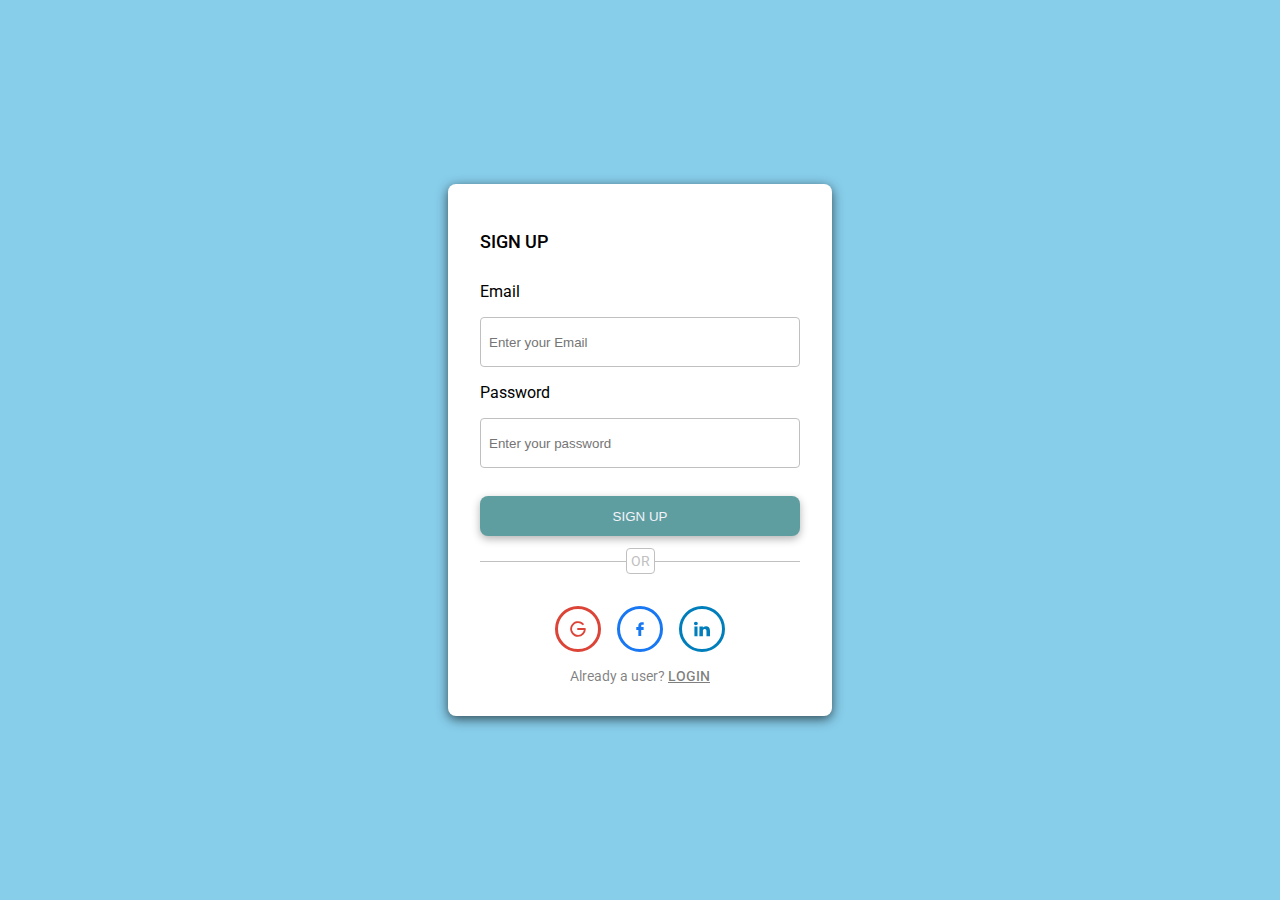
<file: index.html>
<!DOCTYPE html>
<html lang="en">
<head>
    <meta charset="UTF-8">
    <meta name="viewport" content="width=device-width, initial-scale=1.0">
    <title>Loginpage</title>
    <link rel="preconnect" href="https://fonts.googleapis.com">
    <link rel="preconnect" href="https://fonts.gstatic.com" crossorigin>
    <link href="https://fonts.googleapis.com/css2?family=Roboto:wght@300;400;500&display=swap" rel="stylesheet">
    <link rel="stylesheet" href="./css/index.css">
</head>
<body>

<div class="login-card">
    <h2>SIGN UP</h2>
    <div class="Login">
        <p>Email</p>
        <input type="text" id="username" name="username" placeholder="Enter your Email">
        <p>Password</p>  
        <input type="text" id="password" name="password" placeholder="Enter your password">
        <div id="BUTTON">
            <button>SIGN UP</button>
        </div>
      
    </div>

    
    
    
    <div class="or-line">
        <div class="line"></div>
        <div class="option">
            OR
        </div>
        <div class="line"></div>
    </div>

    <div class="social-logins">

        <div class="social-icons-holder">
            <div id="google-login" class="social-icon">
                <img src="./img/google.svg" alt="G">
            </div>
            <div id="fb-login" class="social-icon">
                <img src="./img/fb.svg" alt="G">
            </div>
            <div id="linked-in-login" class="social-icon">
                <img src="./img/linked-in.svg" alt="G">
            </div>
        </div>

        <div class="hint">
            Already a user? <a href="#">LOGIN</a>
        </div>

    </div>





</div>

    
    

   
</body>
</html>
</file>
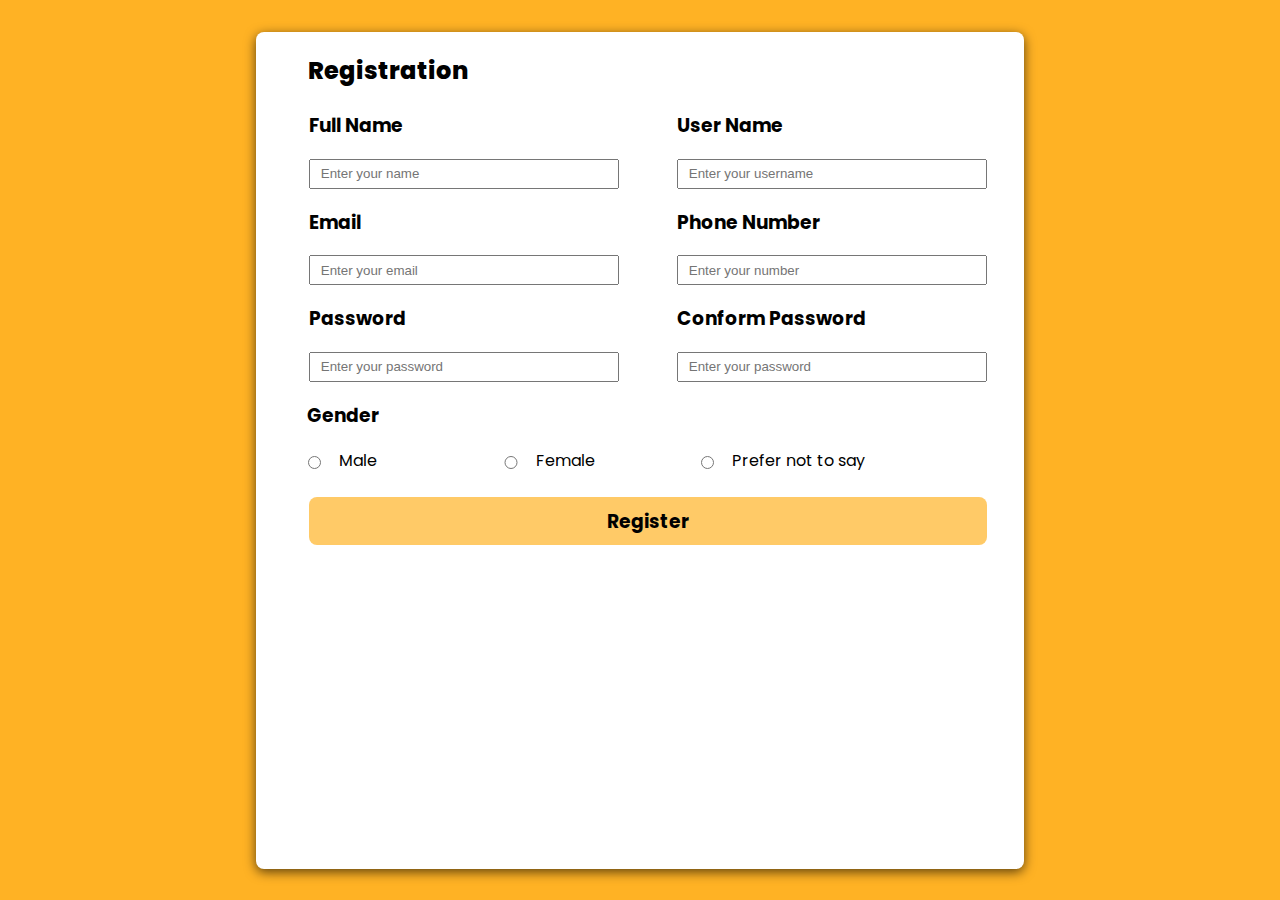
<file: Reg-form-2.html>
<!DOCTYPE html>
<html lang="en">
<head>
    <meta charset="UTF-8">
    <meta name="viewport" content="width=device-width, initial-scale=1.0">
    <title>Registration</title>
    <link rel="preconnect" href="https://fonts.googleapis.com">
    <link rel="preconnect" href="https://fonts.gstatic.com" crossorigin>
    <link href="https://fonts.googleapis.com/css2?family=Poppins:wght@200&display=swap" rel="stylesheet"> 
    <link rel="stylesheet" href="./css/reg-form-2.css">
    
</head>
<body>
    <div class="Registration-card">
        <h2>Registration</h2>
        <div class="Name-container">
            <div class="first-name">
                <div class="name-section">
                    <h3>Full Name</h3>
                </div>
                <div class="section">
                    <input type="text" id="Name" name="Name" placeholder="Enter your name">
                </div>
            </div>
            <div class="second-name">
                <div class="name-section">
                    <h3>User Name</h3>
                </div>
                <div class="section">
                    <input type="text" id="Username" name="Username" placeholder="Enter your username">
                </div>
            </div>
        </div>
        <div class="Name-container">
            <div class="first-name">
                <div class="name-section">
                    <h3>Email</h3>
                </div>
                <div class="section">
                    <input type="text" id="Email" name="Email" placeholder="Enter your email">
                </div>
            </div>
            <div class="second-name">
                <div class="name-section">
                    <h3>Phone Number</h3>
                </div>
                <div class="section">
                    <input type="text" id="phone-no" name="phone-no" placeholder="Enter your number">
                </div>
            </div>
        </div>
        <div class="Name-container">
            <div class="first-name">
                <div class="name-section">
                    <h3>Password</h3>
                </div>
                <div class="section">
                    <input type="text" id="password" name="password" placeholder="Enter your password">
                </div>
            </div>
            <div class="second-name">
                <div class="name-section">
                    <h3>Conform Password</h3>
                </div>
                <div class="section">
                    <input type="text" id="password" name="password" placeholder="Enter your password">
                </div>
            </div>
        </div>
        <div class="Gender-container">
            <div class="Gender-section">
                <div class="gender-name">
                    <h3>Gender</h3>
                </div>
                <div class="Options">
                    <input type="radio" id="html" name="fav_language" value="HTML">
                    <label>Male</label><br>
                    <input type="radio" id="css" name="fav_language" value="CSS">
                    <label>Female</label><br>
                    <input type="radio" id="javascript" name="fav_language" value="JavaScript">
                    <label >Prefer not to say</label>
                </div>
            </div>
        </div>
        <div class="Register-button">
            <h3>Register</h3>
        </div>

    



           
          
          
    </div>
</body>
</html>
</file>
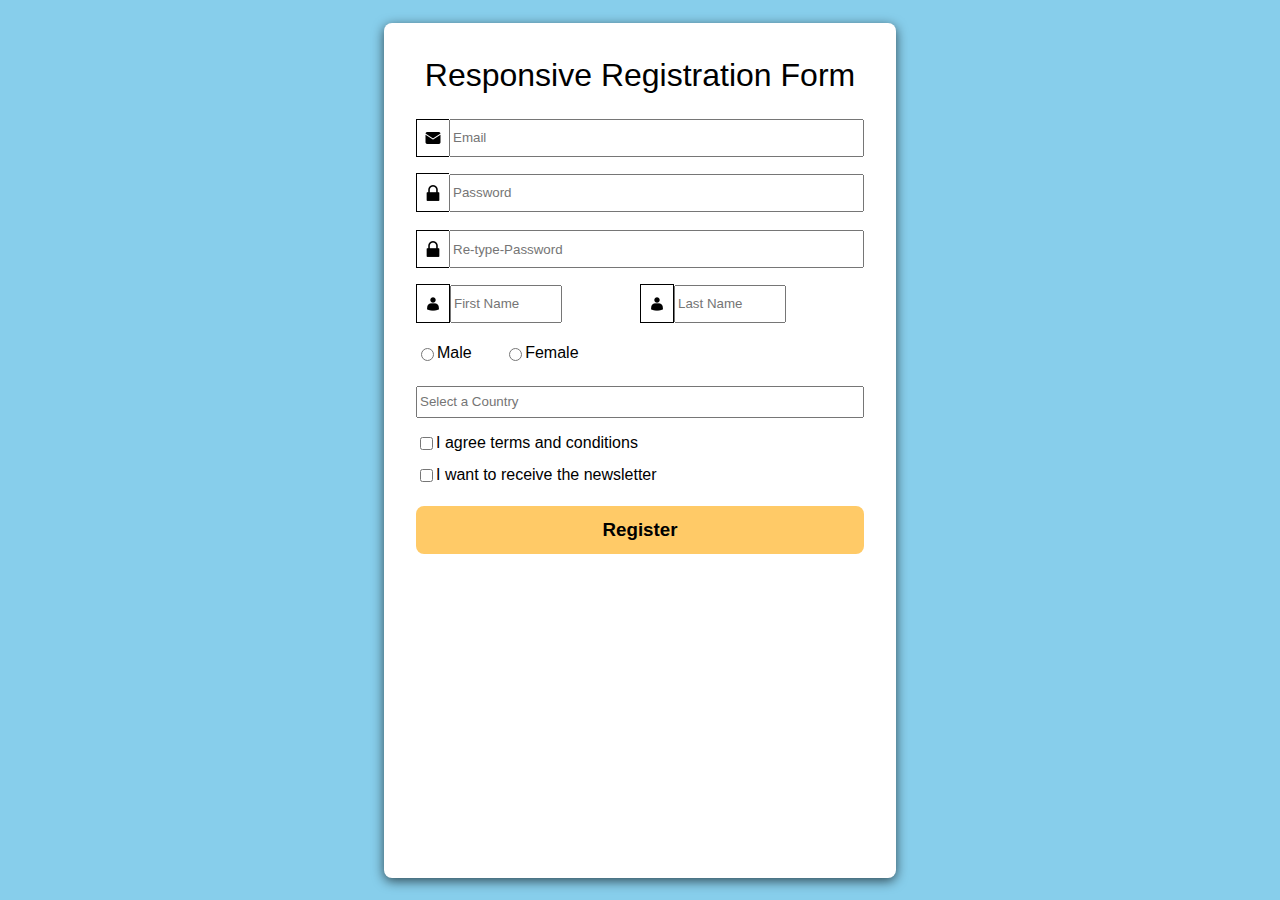
<file: registration-form.html>
<!DOCTYPE html>
<html lang="en">
<head>
    <meta charset="UTF-8">
    <meta name="viewport" content="width=device-width, initial-scale=1.0">
    <title>Registration Form</title>
    <link rel="stylesheet" href="./css/reg-form.css">
</head>
<body>
    <div class="Responsive-Registration-Form">
        <div class="Title">
            <h1>Responsive Registration Form</h1>
        </div>

        <div class="Email-info">
            <div class="Email-logo">
                <img src="./img/email.png" alt="email-logo">
            </div>
            <div class="Email-name">
                <input type="text" placeholder="Email">
            </div>
        </div>

        <div class="Password-info">
            <div class="Locker-logo">
                <img src=".//img/padlock.png" alt="locker-logo">
            </div>
            <div class="Password-name">
                <input type="text" placeholder="Password">
            </div>
        </div>

        <div class="Re-type-Password-info">
            <div class="Locker-logo">
                <img src="./img/padlock.png" alt="locker-logo">
            </div>
            <div class="Password-name">
                <input type="text" placeholder="Re-type-Password">
                
            </div>
        </div>

        <div class="Name-container">
            <div class="First-Name">
                <div class="profile-logo">
                    <img src="./img/user.png" alt="profile-logo">
                </div>
                <div class="Person-name-1">
                    <input type="text" placeholder="First Name">
                </div>
            </div>
            <div class="Second-Name">
                <div class="profile-logo">
                    <img src="./img/user.png" alt="profile-logo">
                </div>
                <div class="Person-name-2">
                    <input type="text" placeholder="Last Name">                     
                </div>
            </div>
        </div>

        <div class="Gender">
            <input type="radio" id="html" name="fav_language" value="HTML">
            <label>Male</label><br>
            <input type="radio" id="css" name="fav_language" value="CSS">
            <label>Female</label><br>
        </div>

        <div class="country-selector">
            <form action="/action_page.php">
                <input list="browsers" name="browser" placeholder="Select a Country" >
                <datalist id="browsers">
                  <option value="AUSTRALIA">
                  <option value="ENGLAND">
                  <option value="INDIA">
                  <option value="AMERICA">
                  <option value="SOUTH AFRICA">
                </datalist>
            </form>    
            
        </div>

        <div class="Agreement">
            <input type="checkbox" id="T&C" name="T&C">
            <label>I agree terms and conditions</label>
        </div>
        <div class="Agreement">
            <input type="checkbox" id="T&C" name="T&C">
            <label>I want to receive the newsletter</label>
        </div>

        <div class="Register-button">
            <h3>Register</h3>
        </div>




    </div>
    
</body>
</html>
</file>
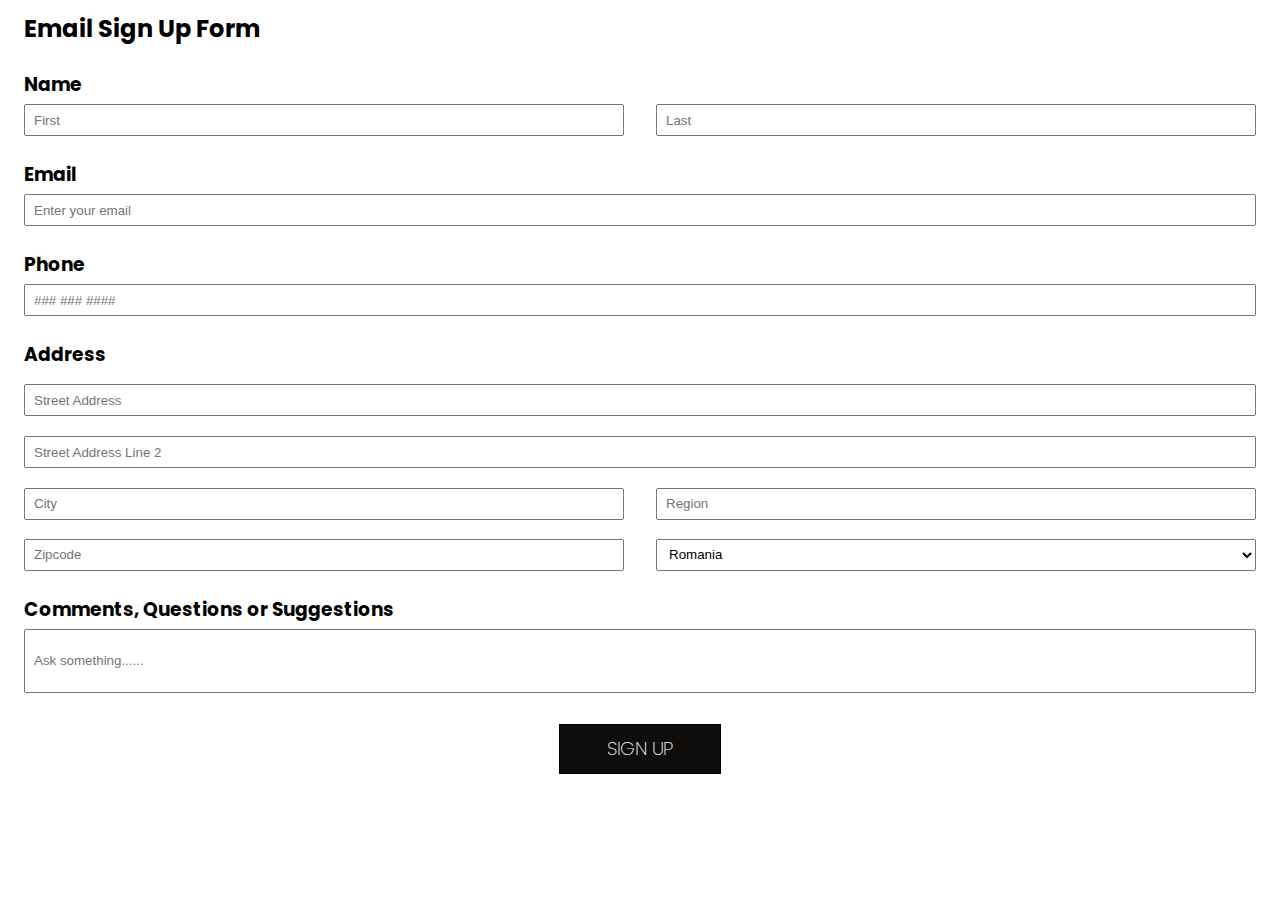
<file: signup.html>
<!DOCTYPE html>
<html lang="en">
<head>
    <meta charset="UTF-8">
    <meta name="viewport" content="width=device-width, initial-scale=1.0">
    <title>Signup-Form</title>
    <link rel="preconnect" href="https://fonts.googleapis.com">
    <link rel="preconnect" href="https://fonts.gstatic.com" crossorigin>
    <link href="https://fonts.googleapis.com/css2?family=Poppins:wght@200&display=swap" rel="stylesheet">
    <link rel="stylesheet" href="./css/signup.css">
</head>
<body>
    <div class="Signup-Form">   
        <div class="Heading">
            <h2>Email Sign Up Form</h2>
        </div>
        <div class="Name-container">
            <div class="Name">
                <h3>Name</h3>
            </div>
            <div class="Full-name">
                <div class="First-Name">
                    <input type="text" id="First-Name" name="First-Name" placeholder="First">
                </div>
                <div class="Last-Name">
                    <input type="text" id="Last-Name" name="Last-Name" placeholder="Last">
                </div>
            </div>     

        </div>
        <div class="Email-container">
            <div class="Email">
                <h3>Email</h3>
            </div>
            <div class="Email-box">
                <input type="text" id="Email" name="Email" placeholder="Enter your email">
            </div>  
        </div>

        <div class="Phone-Number">
            <div class="Phone">
                <h3>Phone</h3>
            </div>


            <div class="Ph-box">
                <input type="text" id="Ph-Number" name="Ph-Number" placeholder="### ### ####">
            </div>  
        </div>
        <div class="Address">
            
            <div class="Add-name">
                <h3>Address</h3>
            </div>


            <div class="Street-Address">
                <div class="Address-1">
                    <input type="text" id="Street Address" name="Street Address" placeholder="Street Address">
                </div>
                <div class="Address-2">
                    <input type="text" id="Street Address Line 2" name="Street Address Line 2" placeholder="Street Address Line 2">    
                </div>
            </div>


            <div class="city-Region">
                <div class="city">
                    <input type="text" id="city" name="city" placeholder="City">
                </div>
                <div class="region">
                    <input type="text" id="region" name="region" placeholder="Region">
                </div>
            </div>


            <div class="Zipcode-Romania">
                <div class="Zipcode">
                    <input type="text" id="Zipcode" name="Zipcode" placeholder="Zipcode">
                </div>
                <div class="Romania">
                    <select id="country" name="country">
                        <option>Romania</option>
                        <option>India</option>
                        <option>Australia</option>
                        <option>Europe</option>
                        <option>Canada</option>
                    </select>              
                </div>
            </div>
        </div>

        <div class="Queries">
            <div class="comments">
                <h3>Comments, Questions or Suggestions</h3>
            </div>
            <div class="Query-box">
                <input type="text" id="Queries" name="Queries" placeholder="Ask something......"> 
            </div>
        </div>

        <div class="signup">
            <div class="signup-button">
                <h3>SIGN UP</h3>
            </div>
        </div>
    </div>


</body>
</html>
</file>
<file: css/index.css>
@media only screen and (min-width:773px) {

/* Desktop styling */
body
{
    margin:0;
    font-family: 'Roboto', sans-serif;
    display: flex;
    flex-direction: column;
    justify-content: center;
    align-items: center;
    text-align: center;
    background-color: skyblue;
    height: 100vh;
    overflow-y: auto;
    width:100%;
    box-sizing: border-box;
    
}

.login-card
{

    display: flex;
    flex-direction: column;
    justify-content: flex-start;
    align-items:center;
    width:30%;
    background-color: white;
    padding: 2rem;
    border-radius: .5rem;
    box-sizing: border-box;
    box-shadow:0px 3px 12px rgba(0,0,0,.65);
}

.login-card > h2 
{
    font-size: 1.125rem;
    font-weight: 500;
    text-align: left;
    width:100%;
}

.login-card > .Login
{
    display: flex;
    flex-direction: column;
    justify-content: flex-start;
    width:100%;
   
   
}

.Login > p
{
    display: flex;
    flex-direction: column;
    justify-content: center;
    align-items: start;

}


.Login > input 
{
    height: 2rem;
    border-radius: .25rem;
    border:none;
    outline:none;
    padding: .5rem;
    border:1px solid silver;
}


.Login > #BUTTON
{
    display: flex;
    flex-direction: column;
    justify-content: center;
    align-items: center;
    width: 100%;
    margin-top: 2rem;
    /* padding-top:1rem; */
    height: 2rem;


}


#BUTTON > button
{
    height: 2rem;
    color: rgb(244, 244, 251);
    padding: 1.25rem;
    width: 100%;
    display: flex;
    flex-direction: column;
    justify-content: center;
    align-items:center;
    background-color:cadetblue;
    border-radius: .5rem;
    outline: none;
    border:none;
    box-shadow: 0px 3px 9px rgba(0,0,0,0.3);
    cursor: pointer;
    
}


#BUTTON > button:hover 
{
    box-shadow: 2px 4px 16px rgba(0,0,0,0.4);
    font-weight: 600;
}
.or-line 
{
    display: flex;
    flex-direction: row;
    align-items: center;
    width: 100%;
    box-sizing: border-box;
    padding:1rem 0;
    
}


.or-line > .line 
{
    height:1px;
    flex-grow: 1;
    background-color: silver;
}

.or-line > .option 
{
    border:1px solid silver;
    color:silver;
    padding:.25rem;
    border-radius: .25rem;
    font-size: .875rem;
}


.social-logins
{
    display: flex;
    flex-direction: column;
    align-items: center;
    width:100%;

}

.social-logins > .social-icons-holder 
{
    display: flex;
    flex-direction: row;
    align-items: center;
    justify-content: center;
    width:100%;
    padding:1rem 0;
}


.social-icons-holder > .social-icon 
{
    width:2.5rem;
    height: 2.5rem;
    border: 50%;
    border:3px solid grey;
    margin:0 .5rem; 

    display: flex;
    flex-direction: column;
    justify-content: center;
    align-items: center;
    border-radius: 50%;
    cursor: pointer;
}

.social-icons-holder > .social-icon:hover 
{
    box-shadow: 0px 3px 9px rgba(0,0,0,0.3);
    background-color: #007dbb2e;
}


.social-icon > img 
{
    width:1.25rem;
    height: 1.25rem;
}

#google-login 
{
    border:3px solid #DB4437;
}

#fb-login 
{
    border:3px solid #1877F2;
}

#linked-in-login 
{
    border:3px solid #007EBB;
}


#linked-in-login > img
{
     width:1rem;
     height: 1rem;
}
.social-logins > .hint 
{
    font-size: .875rem;
    color: rgba(0, 0, 0, .5);
}

.hint > a 
{
    font-weight: 500;
    cursor: pointer;
    color: rgba(0, 0, 0, .5);
}

}
@media only screen and (max-width:772px) {
    /* Mobile Styling */

body
{
    margin:0;
    font-family: 'Roboto', sans-serif;
    display: flex;
    flex-direction: column;
    justify-content: center;
    align-items: center;
    text-align: center;
    background-color: skyblue;
    height: 100vh;
    overflow-y: auto;
    width:100%;
    box-sizing: border-box;
    padding:1rem;
    
}

.login-card
{
    
    display: flex;
    flex-direction: column;
    justify-content: flex-start;
    align-items:center;
    width:100%;
    background-color: white;
    height: calc(100vh - 2rem);
    padding: 2rem;
    border-radius: .5rem;
    box-sizing: border-box;
    box-shadow:0px 3px 12px rgba(0,0,0,.65);
}

.login-card > h2 
{
    font-size: 1.125rem;
    font-weight: 500;
    text-align: left;
    width:100%;
}

.login-card > .Login
{
    display: flex;
    flex-direction: column;
    justify-content: flex-start;
    width:100%;
   
   
}

.Login > p
{
    display: flex;
    flex-direction: column;
    justify-content: center;
    align-items: start;

}


.Login > input 
{
    height: 2rem;
    border-radius: .25rem;
    border:none;
    outline:none;
    padding: .5rem;
    border:1px solid silver;
}


.Login > #BUTTON
{
    display: flex;
    flex-direction: column;
    justify-content: center;
    align-items: center;
    width: 100%;
    margin-top: 2rem;
    /* padding-top:1rem; */
    height: 2rem;


}


#BUTTON > button
{
    height: 2rem;
    color: rgb(244, 244, 251);
    padding: 1.25rem;
    width: 100%;
    display: flex;
    flex-direction: column;
    justify-content: center;
    align-items:center;
    background-color:cadetblue;
    border-radius: .5rem;
    outline: none;
    border:none;
    box-shadow: 0px 3px 9px rgba(0,0,0,0.3);
    cursor: pointer;
    
}


#BUTTON > button:hover 
{
    box-shadow: 2px 4px 16px rgba(0,0,0,0.4);
    font-weight: 600;
}
.or-line 
{
    display: flex;
    flex-direction: row;
    align-items: center;
    width: 100%;
    box-sizing: border-box;
    padding:1rem 0;
    
}


.or-line > .line 
{
    height:1px;
    flex-grow: 1;
    background-color: silver;
}

.or-line > .option 
{
    border:1px solid silver;
    color:silver;
    padding:.25rem;
    border-radius: .25rem;
    font-size: .875rem;
}


.social-logins
{
    display: flex;
    flex-direction: column;
    align-items: center;
    width:100%;

}

.social-logins > .social-icons-holder 
{
    display: flex;
    flex-direction: row;
    align-items: center;
    justify-content: center;
    width:100%;
    padding:1rem 0;
}


.social-icons-holder > .social-icon 
{
    width:2.5rem;
    height: 2.5rem;
    border: 50%;
    border:3px solid grey;
    margin:0 .5rem; 

    display: flex;
    flex-direction: column;
    justify-content: center;
    align-items: center;
    border-radius: 50%;
    cursor: pointer;
}

.social-icons-holder > .social-icon:hover 
{
    box-shadow: 0px 3px 9px rgba(0,0,0,0.3);
    background-color: #007dbb2e;
}


.social-icon > img 
{
    width:1.25rem;
    height: 1.25rem;
}

#google-login 
{
    border:3px solid #DB4437;
}

#fb-login 
{
    border:3px solid #1877F2;
}

#linked-in-login 
{
    border:3px solid #007EBB;
}


#linked-in-login > img
{
     width:1rem;
     height: 1rem;
}
.social-logins > .hint 
{
    font-size: .875rem;
    color: rgba(0, 0, 0, .5);
}

.hint > a 
{
    font-weight: 500;
    cursor: pointer;
    color: rgba(0, 0, 0, .5);
}

}
</file>
<file: css/reg-form-2.css>
@media only screen and (min-width:773px) {

    /* Desktop styling */
    body
    {
        margin:0;
        font-family: 'Roboto', sans-serif;
        display: flex;
        flex-direction: column;
        justify-content: center;
        align-items: center;
        text-align: center;
        background-color:hsla(39, 100%, 52%, 0.893);
        height: 100vh;
        overflow-y: auto;
        width:100%;
        box-sizing: border-box;
        
    }
    
    .Registration-card
    {
    
        display: flex;
        flex-direction: column;
        justify-content: flex-start;
        align-items:center;
        width:60%;
        background-color: white;
        padding: 1rem;
        border-radius: .5rem;
        box-sizing: border-box;
        box-shadow:0px 3px 12px rgba(0,0,0,.65);
        height: 93%;
        font-family:'Poppins', sans-serif;
        cursor: pointer;
        
    }

    
    .Registration-card > h2
    {
        font-size: 1.5rem;
        font-weight: 800;
        text-align: left;
        width:100%;
        margin-left: 4.5rem;
        margin-top: 5px;
        margin-bottom: 5px;
        
    }
    .Registration-card > h2:hover
    {
        text-decoration: underline;
        text-underline-offset: 10px;
       
    }

     
    .Registration-card > .Name-container > h3
    {
        font-size: 1rem;
        font-weight: 200;
        text-align: left;
        width:100%;
       
        
    }
    


    .Registration-card > .Name-container
    {
        display:flex;
        flex-direction: row;
        justify-content: space-around;
        align-items:start;
        text-align: left;
        width: 100%;

    }

    .Name-container > .first-name 
    {
        display: flex;
        flex-direction: column;
        align-items:start;
        text-align: left;
        width: 40%;
    

    }

    .Name-container > .first-name  > .name-section
    {
        display: flex;
        flex-direction: column;
        align-items:start;
        text-align: left;
        width: 100%;
    
        

    }   

    .Name-container > .first-name  > .name-section > h3
    {
        display: flex;
        flex-direction: column;
        align-items:start;
        text-align: left;
        width: 100%;

    }

    .Name-container > .first-name > .section
    {
        display: flex;
        flex-direction: column;
        align-items:start;
        text-align: left;
        width: 100%;

    }

    .Name-container > .first-name > .section > input
    {

        display: flex;
        flex-direction: column;
        align-items:center;
        text-align: left;
        height: 1.5rem;
        width: 100%;
        padding-left: 10px;
    }

    .Name-container > .second-name 
    {
        display: flex;
        flex-direction: column;
        align-items:start;
        text-align: left;
        width: 40%;
    

    }

    .Name-container > .second-name   > .name-section
    {
        display: flex;
        flex-direction: column;
        align-items:start;
        text-align: left;
        width: 100%;
        

    }

    .Name-container > .second-name   > .name-section > h3
    {
        display: flex;
        flex-direction: column;
        align-items:start;
        text-align: left;
        width: 100%;

    }

    .Name-container > .second-name  > .section
    {
        display: flex;
        flex-direction: column;
        align-items:start;
        text-align: left;
        width: 100%;

    }

    .Name-container > .second-name  > .section > input
    {

        display: flex;
        flex-direction: column;
        align-items:center;
        text-align: left;
        height: 1.5rem;
        width: 100%;
        padding-left: 10px;
    }

    .Gender-container
    {
        display:flex;
        flex-direction: row;
      
        align-items:start;
        text-align: left;
        width: 100%;

    }

    .Gender-container > .Gender-section
    {
        display: flex;
        flex-direction: column;
       
        align-items:start;
        text-align: left;
        width: 100%;

    }

    .Gender-section > .gender-name
    {
        display: flex;
        flex-direction:column;
        align-items:start;
        text-align: left;
        width: 100%;
        padding-left:2.2rem;


    }

    .Gender-section > .Options
    {
        display: flex;
        flex-direction: row;
        align-items:center;
       
        text-align: left;
        width: 80%;
        flex-wrap: nowrap;
        padding-left:1rem;

    }

    .Gender-section > .Options > input 
    {
        display: flex;
        flex-direction: row;
        justify-content:left;
        width: 30%;
        align-items:start;

    }
    
    .Gender-section > .Options > label
    {
        display: flex;
        flex-direction: row;
        justify-content:left;
        align-items:start;
        width: 100%;
        text-align: left;
    }

    .Register-button 
    {
       display: flex; 
       flex-direction: row;
       justify-content: center;
       align-items: center;
       width: 92%;
       height: 3rem;
       border: 1px solid black;
       margin-top: 1.5rem;
       margin-left: 1rem;
       border-radius: .5rem;
       border: hidden;
       background-color:hsla(39, 100%, 52%, 0.62);
    }

    .Register-button > h3
    {
        display: flex; 
       flex-direction: row;
       justify-content: center;
       align-items: center;
       width: 100%;

    }
    .Register-button:hover
    {
        box-shadow: 2px 4px 16px rgba(0,0,0,0.4);
        font-weight: 600;

    }
    
    }
    @media only screen and (max-width:772px) 

    {
        body
    {
        margin:0;
        font-family: 'Roboto', sans-serif;
        display: flex;
        flex-direction: column;
        justify-content: center;
        align-items: center;
        text-align: center;
        background-color:hsla(39, 100%, 52%, 0.893);
        height: 100vh;
        overflow-y: auto;
        width:100%;
        box-sizing: border-box;
        
    }
    
    .Registration-card
    {
    
        display: flex;
        flex-direction: column;
        justify-content: flex-start;
        align-items:center;
        width:60%;
        background-color: white;
        padding: 1rem;
        border-radius: .5rem;
        box-sizing: border-box;
        box-shadow:0px 3px 12px rgba(0,0,0,.65);
        height: 93%;
        font-family:'Poppins', sans-serif;
        
    }

    
    .Registration-card > h2
    {
        font-size: 1.5rem;
        font-weight: 800;
        text-align: left;
        width:100%;
        margin-left: 4.5rem;
        margin-top: 5px;
        margin-bottom: 5px;
        
    }

     
    .Registration-card > .Name-container > h3
    {
        font-size: 1rem;
        font-weight: 200;
        text-align: left;
        width:100%;
       
        
    }
    


    .Registration-card > .Name-container
    {
        display:flex;
        flex-direction: row;
        justify-content: space-around;
        align-items:start;
        text-align: left;
        width: 100%;

    }

    .Name-container > .first-name 
    {
        display: flex;
        flex-direction: column;
        align-items:start;
        text-align: left;
        width: 40%;
    

    }

    .Name-container > .first-name  > .name-section
    {
        display: flex;
        flex-direction: column;
        align-items:start;
        text-align: left;
        width: 100%;
    
        

    }   

    .Name-container > .first-name  > .name-section > h3
    {
        display: flex;
        flex-direction: column;
        align-items:start;
        text-align: left;
        width: 100%;

    }

    .Name-container > .first-name > .section
    {
        display: flex;
        flex-direction: column;
        align-items:start;
        text-align: left;
        width: 100%;

    }

    .Name-container > .first-name > .section > input
    {

        display: flex;
        flex-direction: column;
        align-items:center;
        text-align: left;
        height: 1.5rem;
        width: 100%;
        padding-left: 10px;
    }

    .Name-container > .second-name 
    {
        display: flex;
        flex-direction: column;
        align-items:start;
        text-align: left;
        width: 40%;
    

    }

    .Name-container > .second-name   > .name-section
    {
        display: flex;
        flex-direction: column;
        align-items:start;
        text-align: left;
        width: 100%;
        

    }

    .Name-container > .second-name   > .name-section > h3
    {
        display: flex;
        flex-direction: column;
        align-items:start;
        text-align: left;
        width: 100%;

    }

    .Name-container > .second-name  > .section
    {
        display: flex;
        flex-direction: column;
        align-items:start;
        text-align: left;
        width: 100%;

    }

    .Name-container > .second-name  > .section > input
    {

        display: flex;
        flex-direction: column;
        align-items:center;
        text-align: left;
        height: 1.5rem;
        width: 100%;
        padding-left: 10px;
    }

    .Gender-container
    {
        display:flex;
        flex-direction: row;
      
        align-items:start;
        text-align: left;
        width: 100%;

    }

    .Gender-container > .Gender-section
    {
        display: flex;
        flex-direction: column;
       
        align-items:start;
        text-align: left;
        width: 100%;

    }

    .Gender-section > .gender-name
    {
        display: flex;
        flex-direction:column;
        align-items:start;
        text-align: left;
        width: 100%;
        padding-left:2.2rem;


    }

    .Gender-section > .Options
    {
        display: flex;
        flex-direction: row;
        align-items:center;
       
        text-align: left;
        width: 80%;
        flex-wrap: nowrap;
        padding-left:1rem;

    }

    .Gender-section > .Options > input 
    {
        display: flex;
        flex-direction: row;
        justify-content:left;
        width: 30%;
        align-items:start;

    }
    
    .Gender-section > .Options > label
    {
        display: flex;
        flex-direction: row;
        justify-content:left;
        align-items:start;
        width: 100%;
        text-align: left;
    }

    .Register-button 
    {
       display: flex; 
       flex-direction: row;
       justify-content: center;
       align-items: center;
       width: 92%;
       height: 3rem;
       border: 1px solid black;
       margin-top: 1.5rem;
       margin-left: 1rem;
       border-radius: .5rem;
       border: hidden;
       background-color:hsla(39, 100%, 52%, 0.62);
    }

    .Register-button > h3
    {
        display: flex; 
       flex-direction: row;
       justify-content: center;
       align-items: center;
       width: 100%;

    }

    .Register-button:hover
    {
        box-shadow: 2px 4px 16px rgba(0,0,0,0.4);
        font-weight: 600;

    }
    
    }
</file>
<file: css/reg-form.css>
@media only screen and (min-width:773px)
{
    @media only screen and (min-width:773px)
{
    
}

body
{
    margin:0;
    font-family: 'Roboto', sans-serif;
    display: flex;
    flex-direction: column;
    justify-content: center;
    align-items: center;
    text-align: center;
    background-color: skyblue;
    height: 100vh;
    overflow-y: auto;
    width:100%;
    box-sizing: border-box;
}



body > .Responsive-Registration-Form
{
    display: flex;
    flex-direction: column;
    justify-content: flex-start;
    align-items:center;
    width:40%;
    background-color: white;
    padding: 2rem;
    height: 95%;
    border-radius: .5rem;
    box-sizing: border-box;
    box-shadow:0px 3px 12px rgba(0,0,0,.65);
    font-family:'Poppins', sans-serif;
}

.Responsive-Registration-Form > .Title
{

    display: flex;
    flex-direction: row;
    justify-content: center;
    align-items: center;
    width: 100%;
    height: 4rem;
    
}

.Responsive-Registration-Form > .Title > h1
{
    padding-top: 0;
    margin-top: 0%;
    font-family:'Poppins', sans-serif;
    font-weight: 500;
}

 .Responsive-Registration-Form > .Email-info
{

    display: flex;
    flex-direction: row;
    justify-content:center;
    align-items: center;
    width:100%;
}


.Responsive-Registration-Form > .Email-info > .Email-logo
{
    display: flex;
    flex-direction: row;
    justify-content:left;
    align-items:center;
    border: 1px solid black;
    height: 2.3rem;
    border-right:hidden;
   

}


.Responsive-Registration-Form > .Email-info > .Email-logo > img
{
    width: 1rem;
    height: 1rem;
    padding: 10px 8px;
}

.Responsive-Registration-Form > .Email-info  > .Email-name 
{
    display: flex;
    flex-direction: row;
    justify-content:left;
    align-items: center;
    
    width: 100%;

    box-sizing: border-box;

    

}

.Responsive-Registration-Form > .Email-info  > .Email-name  > input
{
    display: flex;
    flex-direction: row;
    justify-content:left;
    align-items: center;
    width: 100%;
    height: 2rem;
}

.Responsive-Registration-Form >  .Password-info 
{

    display: flex;
    flex-direction: row;
    justify-content:center;
    align-items: center;
    padding: 1rem 0;
    width: 100%;
}

.Password-info > .Locker-logo
{

    display: flex;
    flex-direction: row;
    justify-content:left;
    align-items: center;
    border: 1px solid black;
    height: 2.3rem;
    border-right:hidden;
}


.Password-info > .Locker-logo > img
{
    display: flex;
    flex-direction: row;
    justify-content:center;
    align-items: center;
    width: 1rem;
    height: 1rem;
    padding: 10px 8px;
  
}

.Password-info > .Password-name
{
    display: flex;
    flex-direction: row;
    justify-content:left;
    align-items: center;
   
    width: 100%;
   
    height: 2rem;
    box-sizing: border-box;
}

.Password-info > .Password-name > input
{
    display: flex;
    flex-direction: row;
    justify-content:left;
    align-items: center;
    width: 100%;
    height: 2rem;

}

.Re-type-Password-info 
{

    display: flex;
    flex-direction: row;
    justify-content:center;
    align-items: center;
    padding: .10rem 0;
    width: 100%;
}

.Re-type-Password-info > .Locker-logo
{

    display: flex;
    flex-direction: row;
    justify-content:left;
    align-items:start;
    border: 1px solid black;
    height: 2.3rem;
    border-right:hidden;
}
.Re-type-Password-info > .Locker-logo > img
{

    display: flex;
    flex-direction: row;
    justify-content:center;
    align-items:center;
    width: 1rem;
    height: 1rem;
    padding: 10px 8px;
}

.Re-type-Password-info > .Password-name
{
    display: flex;
    flex-direction: row;
    justify-content:left;
    align-items: center;
   
    width: 100%;
   
    height: 2rem;
    box-sizing: border-box;
}

.Re-type-Password-info > .Password-name > input
{
    display: flex;
    flex-direction: row;
    justify-content:left;
    align-items: center;
    width: 100%;
    height: 2rem;

}
    




.Name-container
{

    display: flex;
    flex-direction: row;
    justify-content:space-between;
    align-items:center;
    width: 100%;
  
    padding-top:1.1rem;
   
}

.Name-container > .First-Name
{
    display: flex;
    flex-direction: row;
    justify-content: left;
    align-items:center;
    width: 100%;
    height: 1rem;
    box-sizing: border-box;
    
  
    
}

.Name-container > .First-Name > .profile-logo
{

    display: flex;
    flex-direction: row;
    justify-content:center;
    align-items:center;
    border: 1px solid black;
    width:2rem;
    height: 2.3rem;
}
.Name-container > .First-Name > .profile-logo > img
{
    display: flex;
    flex-direction: row;
    justify-content:center;
    align-items: center;
    width: 1rem;
    height: 1rem;
    padding: 10px 8px;


}
.Name-container > .First-Name > .Person-name-1
{

    display: flex;
    flex-direction: row;
    justify-content:center;
    align-items: center;
   
    width: 50%;
   
    height: 2rem;
    box-sizing: border-box;
}

.Name-container > .First-Name > .Person-name-1 >input
{
    display: flex;
    flex-direction: row;
    justify-content:center;
    align-items: center;
    width:100%;
    height: 2rem;

}

.Name-container > .First-Name > .Person-name-1 > h3
{
    padding-left: 5px;
}


.Name-container > .Second-Name
{

    display: flex;
    flex-direction: row;
    justify-content:left;
    align-items:center;
    width: 100%;
    height: 2rem;
}

.Name-container > .Second-Name > .profile-logo
{
    display: flex;
    flex-direction: row;
    justify-content:center;
    align-items:center;
    border: 1px solid black;
    width: 2rem;
    height: 2.3rem;

}

.Name-container > .Second-Name > .profile-logo > img
{
     display: flex;
    flex-direction: row;
    justify-content:center;
    align-items: center;
    width: 1rem;
    height: 1rem;
    padding: 10px 8px;
  
}
.Name-container > .Second-Name > .Person-name-2
{

    display: flex;
    flex-direction: row;
    justify-content:left;
    align-items: center;
   
    width: 50%;
   
    height: 2rem;
    box-sizing: border-box; 
}

.Name-container > .Second-Name > .Person-name-2 > input
{
    display: flex;
    flex-direction: row;
    justify-content:left;
    align-items: center;
    width: 100%;
    height: 2rem;

}

.Name-container > .Second-Name > .Person-name-2 > h3
{
    padding-left: 5px;
}

.Gender
{
    display: flex;
    flex-direction: row;
    justify-content:left;
    align-items:center;
    text-align: left;
    padding: 1.5rem; 
    width:100%;
}

.Gender > input
{
    display: flex;
    flex-direction: row;
    align-items: start;
    justify-content: center;
    text-align: center;

    
}
 .Gender > label
 {
    display: flex;
    flex-direction: row;
    align-items:left;
    justify-content:start;
    text-align: center;
    
    width: 15%;
 }
.country-selector
{
    display: flex;
    flex-direction:column;
    align-items: center;
    justify-content: center;
    width: 100%;
    box-sizing: border-box;
}

.country-selector > form
{
    display: flex;
    flex-direction:column;
    align-items: center;
    justify-content: center;
    width: 100%;
    height: 2rem;
    box-sizing: border-box;
}
.country-selector > form > input 
{
    display: flex;
    flex-direction:column;
    align-items: center;
    justify-content: center;
    width: 100%;
    height: 2rem;
    box-sizing: border-box;
  
}

.Agreement 
{
    display: flex;
    flex-direction:row;
    justify-content: left;
    align-items:start;
    width: 100%;
    height: 1rem;
    padding-top: 1rem;

}

    .Register-button 
    {
       display: flex; 
       flex-direction: row;
       justify-content: center;
       align-items: center;
       width: 100%;
       height: 3rem;
       border: 1px solid black;
       margin-top: 1.5rem;
       margin-left: 1rem;
       border-radius: .5rem;
       border: hidden;
       background-color:hsla(39, 100%, 52%, 0.62);
       box-sizing: border-box;
       
       margin-left: 0%;
    }

    .Register-button > h3
    {
        display: flex; 
       flex-direction: row;
       justify-content: center;
       align-items: center;
       width: 100%;

    }

    .Register-button:hover
    {
        box-shadow: 2px 4px 16px rgba(0,0,0,0.4);
        font-weight: 600;

    }
}

@media only screen and (max-width:772px)
{

body
{
    margin:0;
    font-family: 'Roboto', sans-serif;
    display: flex;
    flex-direction: column;
    justify-content: center;
    align-items: center;
    text-align: center;
    background-color: skyblue;
    height: 100vh;
    overflow-y: auto;
    width:100%;
    box-sizing: border-box;
}



body > .Responsive-Registration-Form
{
    display: flex;
    flex-direction: column;
    justify-content: flex-start;
    align-items:center;
    width:40%;
    background-color: white;
    padding: 2rem;
    height: 95%;
    border-radius: .5rem;
    box-sizing: border-box;
    box-shadow:0px 3px 12px rgba(0,0,0,.65);
    font-family:'Poppins', sans-serif;
}

.Responsive-Registration-Form > .Title
{

    display: flex;
    flex-direction: row;
    justify-content: center;
    align-items: center;
    width: 100%;
    height: 4rem;
    
}

.Responsive-Registration-Form > .Title > h1
{
    padding-top: 0;
    margin-top: 0%;
    font-family:'Poppins', sans-serif;
    font-weight: 500;
}

 .Responsive-Registration-Form > .Email-info
{

    display: flex;
    flex-direction: row;
    justify-content:center;
    align-items: center;
    width:100%;
}


.Responsive-Registration-Form > .Email-info > .Email-logo
{
    display: flex;
    flex-direction: row;
    justify-content:left;
    align-items:center;
    border: 1px solid black;
    height: 2.3rem;
    border-right:hidden;
   

}


.Responsive-Registration-Form > .Email-info > .Email-logo > img
{
    width: 1rem;
    height: 1rem;
    padding: 10px 8px;
}

.Responsive-Registration-Form > .Email-info  > .Email-name 
{
    display: flex;
    flex-direction: row;
    justify-content:left;
    align-items: center;
    
    width: 100%;

    box-sizing: border-box;

    

}

.Responsive-Registration-Form > .Email-info  > .Email-name  > input
{
    display: flex;
    flex-direction: row;
    justify-content:left;
    align-items: center;
    width: 100%;
    height: 2rem;
}

.Responsive-Registration-Form >  .Password-info 
{

    display: flex;
    flex-direction: row;
    justify-content:center;
    align-items: center;
    padding: 1rem 0;
    width: 100%;
}

.Password-info > .Locker-logo
{

    display: flex;
    flex-direction: row;
    justify-content:left;
    align-items: center;
    border: 1px solid black;
    height: 2.3rem;
    border-right:hidden;
}


.Password-info > .Locker-logo > img
{
    display: flex;
    flex-direction: row;
    justify-content:center;
    align-items: center;
    width: 1rem;
    height: 1rem;
    padding: 10px 8px;
  
}

.Password-info > .Password-name
{
    display: flex;
    flex-direction: row;
    justify-content:left;
    align-items: center;
   
    width: 100%;
   
    height: 2rem;
    box-sizing: border-box;
}

.Password-info > .Password-name > input
{
    display: flex;
    flex-direction: row;
    justify-content:left;
    align-items: center;
    width: 100%;
    height: 2rem;

}

.Re-type-Password-info 
{

    display: flex;
    flex-direction: row;
    justify-content:center;
    align-items: center;
    padding: .10rem 0;
    width: 100%;
}

.Re-type-Password-info > .Locker-logo
{

    display: flex;
    flex-direction: row;
    justify-content:left;
    align-items:start;
    border: 1px solid black;
    height: 2.3rem;
    border-right:hidden;
}
.Re-type-Password-info > .Locker-logo > img
{

    display: flex;
    flex-direction: row;
    justify-content:center;
    align-items:center;
    width: 1rem;
    height: 1rem;
    padding: 10px 8px;
}

.Re-type-Password-info > .Password-name
{
    display: flex;
    flex-direction: row;
    justify-content:left;
    align-items: center;
   
    width: 100%;
   
    height: 2rem;
    box-sizing: border-box;
}

.Re-type-Password-info > .Password-name > input
{
    display: flex;
    flex-direction: row;
    justify-content:left;
    align-items: center;
    width: 100%;
    height: 2rem;

}
    




.Name-container
{

    display: flex;
    flex-direction: row;
    justify-content:space-between;
    align-items:center;
    width: 100%;
  
    padding-top:1.1rem;
   
}

.Name-container > .First-Name
{
    display: flex;
    flex-direction: row;
    justify-content: left;
    align-items:center;
    width: 100%;
    height: 1rem;
    box-sizing: border-box;
    
  
    
}

.Name-container > .First-Name > .profile-logo
{

    display: flex;
    flex-direction: row;
    justify-content:center;
    align-items:center;
    border: 1px solid black;
    width:2rem;
    height: 2.3rem;
}
.Name-container > .First-Name > .profile-logo > img
{
    display: flex;
    flex-direction: row;
    justify-content:center;
    align-items: center;
    width: 1rem;
    height: 1rem;
    padding: 10px 8px;


}
.Name-container > .First-Name > .Person-name-1
{

    display: flex;
    flex-direction: row;
    justify-content:center;
    align-items: center;
   
    width: 50%;
   
    height: 2rem;
    box-sizing: border-box;
}

.Name-container > .First-Name > .Person-name-1 >input
{
    display: flex;
    flex-direction: row;
    justify-content:center;
    align-items: center;
    width:100%;
    height: 2rem;

}

.Name-container > .First-Name > .Person-name-1 > h3
{
    padding-left: 5px;
}


.Name-container > .Second-Name
{

    display: flex;
    flex-direction: row;
    justify-content:left;
    align-items:center;
    width: 100%;
    height: 2rem;
}

.Name-container > .Second-Name > .profile-logo
{
    display: flex;
    flex-direction: row;
    justify-content:center;
    align-items:center;
    border: 1px solid black;
    width: 2rem;
    height: 2.3rem;

}

.Name-container > .Second-Name > .profile-logo > img
{
     display: flex;
    flex-direction: row;
    justify-content:center;
    align-items: center;
    width: 1rem;
    height: 1rem;
    padding: 10px 8px;
  
}
.Name-container > .Second-Name > .Person-name-2
{

    display: flex;
    flex-direction: row;
    justify-content:left;
    align-items: center;
   
    width: 50%;
   
    height: 2rem;
    box-sizing: border-box; 
}

.Name-container > .Second-Name > .Person-name-2 > input
{
    display: flex;
    flex-direction: row;
    justify-content:left;
    align-items: center;
    width: 100%;
    height: 2rem;

}

.Name-container > .Second-Name > .Person-name-2 > h3
{
    padding-left: 5px;
}

.Gender
{
    display: flex;
    flex-direction: row;
    justify-content:left;
    align-items:center;
    text-align: left;
    padding: 1.5rem; 
    width:100%;
}

.Gender > input
{
    display: flex;
    flex-direction: row;
    align-items: start;
    justify-content: center;
    text-align: center;

    
}
 .Gender > label
 {
    display: flex;
    flex-direction: row;
    align-items:left;
    justify-content:start;
    text-align: center;
    
    width: 15%;
 }
.country-selector
{
    display: flex;
    flex-direction:column;
    align-items: center;
    justify-content: center;
    width: 100%;
    box-sizing: border-box;
}

.country-selector > form
{
    display: flex;
    flex-direction:column;
    align-items: center;
    justify-content: center;
    width: 100%;
    height: 2rem;
    box-sizing: border-box;
}
.country-selector > form > input 
{
    display: flex;
    flex-direction:column;
    align-items: center;
    justify-content: center;
    width: 100%;
    height: 2rem;
    box-sizing: border-box;
  
}

.Agreement 
{
    display: flex;
    flex-direction:row;
    justify-content: left;
    align-items:start;
    width: 100%;
    height: 1rem;
    padding-top: 1rem;

}

    .Register-button 
    {
       display: flex; 
       flex-direction: row;
       justify-content: center;
       align-items: center;
       width: 100%;
       height: 3rem;
       border: 1px solid black;
       margin-top: 1.5rem;
       margin-left: 1rem;
       border-radius: .5rem;
       border: hidden;
       background-color:hsla(39, 100%, 52%, 0.62);
       box-sizing: border-box;
       
       margin-left: 0%;
    }

    .Register-button > h3
    {
        display: flex; 
       flex-direction: row;
       justify-content: center;
       align-items: center;
       width: 100%;

    }

    .Register-button:hover
    {
        box-shadow: 2px 4px 16px rgba(0,0,0,0.4);
        font-weight: 600;

    }
}
</file>
<file: css/signup.css>
body > .Signup-Form
{
    width: 100%;
    height: 3rem;
    font-family:'Poppins', sans-serif;
}
body > .Signup-Form > .Heading
{
    display: flex;
    flex-direction: column;
    justify-content:center;
    align-items:start;
    width: 100%;
    padding:0 1rem;
    

}
body > .Signup-Form > .Heading > h2
{
    margin: 0%;
    padding-top: .2rem;
    padding-bottom: 0;
}

.Signup-Form > .Name-container 
{
    display: flex;
    flex-direction: column;
    justify-content:left;
    align-items: start;
    width:100%;
    box-sizing: border-box;
    
   
}

.Name-container > .Name
{
    display: flex;
    flex-direction: column;
    justify-content: left;
    align-items: start;
    padding:0 1rem;
    
}
.Name-container > .Name > h3
{
    margin: 0%;
    padding-top: 1.5rem;
    padding-bottom: 5px;

}

.Name-container > .Full-name
{
    display: flex;
    flex-direction: row;
    justify-content: space-around;
    align-items: start;
    width: 100%;
    box-sizing: border-box;
}

.Name-container > .Full-name > .First-Name 
{
    display: flex;
    flex-direction: row;
    justify-content: space-around;
   
    width: 50%;
    padding:0 1rem;
    box-sizing: border-box;
    

}

.Name-container > .Full-name > .First-Name  > input
{
    width: 100%;
    height: 2rem;
    box-sizing: border-box;
    padding-left: .5rem;
}

.Name-container > .Full-name > .Last-Name 
{
    display: flex;
    flex-direction: row;
    justify-content: space-around;
    width: 50%;
    padding:0 1rem;
    box-sizing: border-box;
    

}

.Name-container > .Full-name > .Last-Name  > input
{
    width: 100%;
    height: 2rem;
    box-sizing: border-box;
    padding-left: .5rem;
}

.Email-container 
{
    display: flex;
    flex-direction:column;
    align-items: start;
    width: 100%;
    box-sizing: border-box;
    margin-top: 0;

    
}

.Email-container > .Email
{
    display: flex;
    flex-direction: column;
    align-items: start;
    justify-content: left;
    padding: 0 1rem;
}

.Email-container > .Email > h3
{
    margin: 0%;
    padding-top: 1.5rem;
    padding-bottom: 5px;

}

.Email-container > .Email-box
{
    display: flex;
    flex-direction: row;
    justify-content: left;
    align-items: start;
    width: 100%;
    padding: 0 1rem;
    box-sizing: border-box;

}

.Email-container > .Email-box > input
{
    display: flex;
    flex-direction: row;
    justify-content: left;
    align-items: start;
    width: 100%;
    height: 2rem;
    box-sizing: border-box;
    padding-left: .5rem;
}



.Phone-Number
{
    display: flex;
    flex-direction:column;
    align-items: start;
    width: 100%;
    box-sizing: border-box;

    
}

.Phone-Number > .Phone
{
    display: flex;
    flex-direction: column;
    align-items: start;
    justify-content: left;
    padding: 0 1rem;
}

.Phone-Number > .Phone > h3
{
    margin: 0%;
    padding-top: 1.5rem;
    padding-bottom: 5px;

}

.Phone-Number > .Ph-box
{
    display: flex;
    flex-direction: row;
    justify-content: left;
    align-items: start;
    width: 100%;
    padding: 0 1rem;
    box-sizing: border-box;

}
.Phone-Number > .Ph-box > input
{
    display: flex;
    flex-direction: row;
    justify-content: left;
    align-items: start;
    width: 100%;
    height: 2rem;
    box-sizing: border-box;
    padding-left: .5rem;
}

.Address
{
    display: flex;
    flex-direction:column;
    align-items: start;
    width: 100%;
    box-sizing: border-box;


    
}

.Address > .Add-name
{
    display: flex;
    flex-direction: column;
    align-items: start;
    justify-content: left;
    padding: 0 1rem;
}

.Address > .Add-name > h3
{
    margin: 0%;
    padding-top: 1.5rem;
    padding-bottom: 5px;

}

.Address > .Street-Address 
{
   
    display: flex;
    flex-direction:column;
    justify-content: space-around;
    align-items: start;
    width: 100%;
    box-sizing: border-box;
    height: 6.5rem;

}

.Address > .Street-Address > .Address-1
{

    
    display: flex;
    flex-direction:column;
    justify-content: space-around;
    width: 100%;
    padding:0 1rem;
    box-sizing: border-box;
}

.Address > .Street-Address > .Address-1 > input
{
    box-sizing: border-box;
    height: 2rem;
    padding-left: .5rem;

}
.Address > .Street-Address > .Address-2
{

    display: flex;
    flex-direction:column;
    justify-content: space-around;
    width: 100%;
    padding:0 1rem;
    box-sizing: border-box;
}

.Address > .Street-Address > .Address-2 > input
{

    box-sizing: border-box;
    height: 2rem;
    padding-left: .5rem;
}

.Address  > .city-Region
{
    display: flex;
    flex-direction: row;
    justify-content: space-around;
    align-items: start;
    width: 100%;
    padding-top: 0.6rem;
    box-sizing: border-box;
}

.city-Region > .city
{
    display: flex;
    flex-direction: row;
    justify-content: space-around;
   
    width: 50%;
    padding:0 1rem;
    box-sizing: border-box;

}
 .city-Region > .city > input
{
    width: 100%;
    height: 2rem;
    box-sizing: border-box;
    padding-left: .5rem;
}
 .city-Region > .region 
{

    display: flex;
    flex-direction: row;
    justify-content: space-around;
    width: 50%;
    padding:0 1rem;
    box-sizing: border-box;
} 

.city-Region > .region > input
{
 
    width: 100%;
    height: 2rem;
    box-sizing: border-box;
    padding-left: .5rem;
}

.Zipcode-Romania 
{

    display: flex;
    flex-direction: row;
    justify-content: space-around;
    align-items: start;
    width: 100%;
    box-sizing: border-box;
    padding-top: 1.2rem;
    
}
 
.Zipcode-Romania > .Zipcode
{
    display: flex;
    flex-direction: row;
    justify-content: space-around;
   
    width: 50%;
    padding:0 1rem;
    box-sizing: border-box;

}

.Zipcode-Romania > .Zipcode > input
{

    width: 100%;
    height: 2rem;
    box-sizing: border-box;
    padding-left: .5rem;
}

.Zipcode-Romania > .Romania
{
    display: flex;
    flex-direction: row;
    justify-content: space-around;
    width: 50%;
    padding:0 1rem;
    box-sizing: border-box;

}

.Zipcode-Romania > .Romania > select
{

    width: 100%;
    height: 2rem;
    box-sizing: border-box;
    padding-left: .5rem;
}

.Queries
{

    display: flex;
    flex-direction:column;
    align-items: start;
    width: 100%;
    box-sizing: border-box;
}

.Queries > .comments 
{

    display: flex;
    flex-direction: column;
    align-items: start;
    justify-content: left;
    padding: 0 1rem;
}

.Queries > .comments > h3
{

    margin: 0%;
    padding-top: 1.5rem;
    padding-bottom: 5px;
}

.Queries > .Query-box
{

    display: flex;
    flex-direction: row;
    justify-content: left;
    align-items: start;
    width: 100%;
    padding: 0 1rem;
    box-sizing: border-box;
}


.Queries > .Query-box > input
{
    display: flex;
    flex-direction: row;
    justify-content: left;
    align-items: start;
    width: 100%;
    height: 4rem;
    box-sizing: border-box;
    padding-left: .5rem; 

}

.signup
{ 
    display: flex;
    flex-direction: row;
    justify-content: center;
    align-items: center;
    width: 100%;
    height: 3rem;
    padding: 2rem 0;

}

.signup > .signup-button
{

    display: flex;
    flex-direction: row;
    justify-content: center;
    align-items: center;
    width:10rem;
    border: 1px solid ;
    background-color: rgb(15, 12, 12);
    height: 3rem;



}

.signup > .signup-button > h3
{
    color: aliceblue;
    display: flex;
    flex-direction: row;
    justify-content: center;
    align-items: center;
    font-weight: 200;

}
</file>
